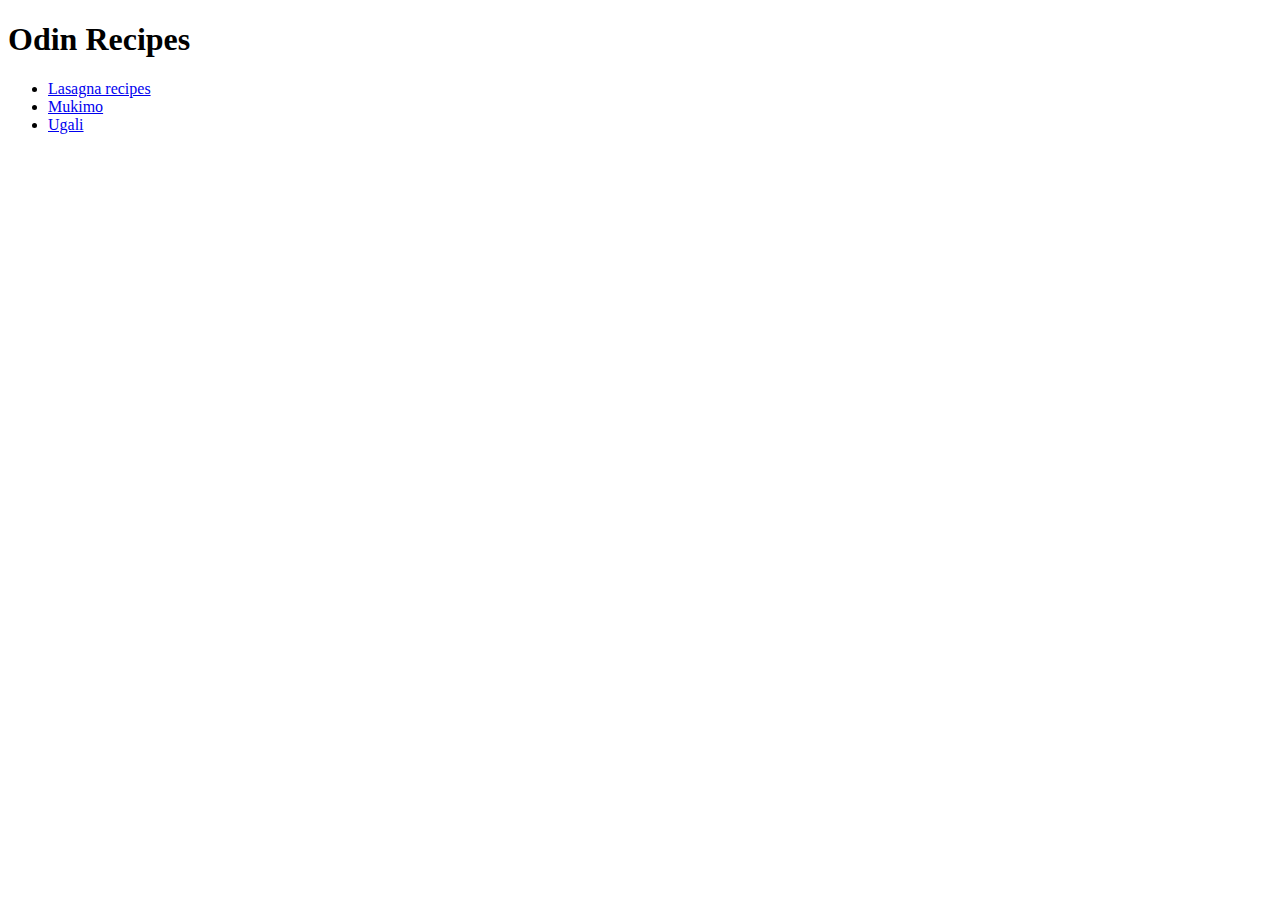
<file: index.html>
<!DOCTYPE html>
<html lang="en">
<head>
    <meta charset="UTF-8">
    <meta http-equiv="X-UA-Compatible" content="IE=edge">
    <meta name="viewport" content="width=device-width, initial-scale=1.0">
    <title>Odin Recipes</title>
</head>
<body>
    <h1>Odin Recipes</h1>
    <ul>
        <li><a href="recipes/lasagna.html">Lasagna recipes</a></li>
        <li><a href="recipes/mukimo.html">Mukimo</a></li>
        <li><a href="recipes/ugali.html">Ugali</a></li>
    </ul>
</body>
</html>
</file>
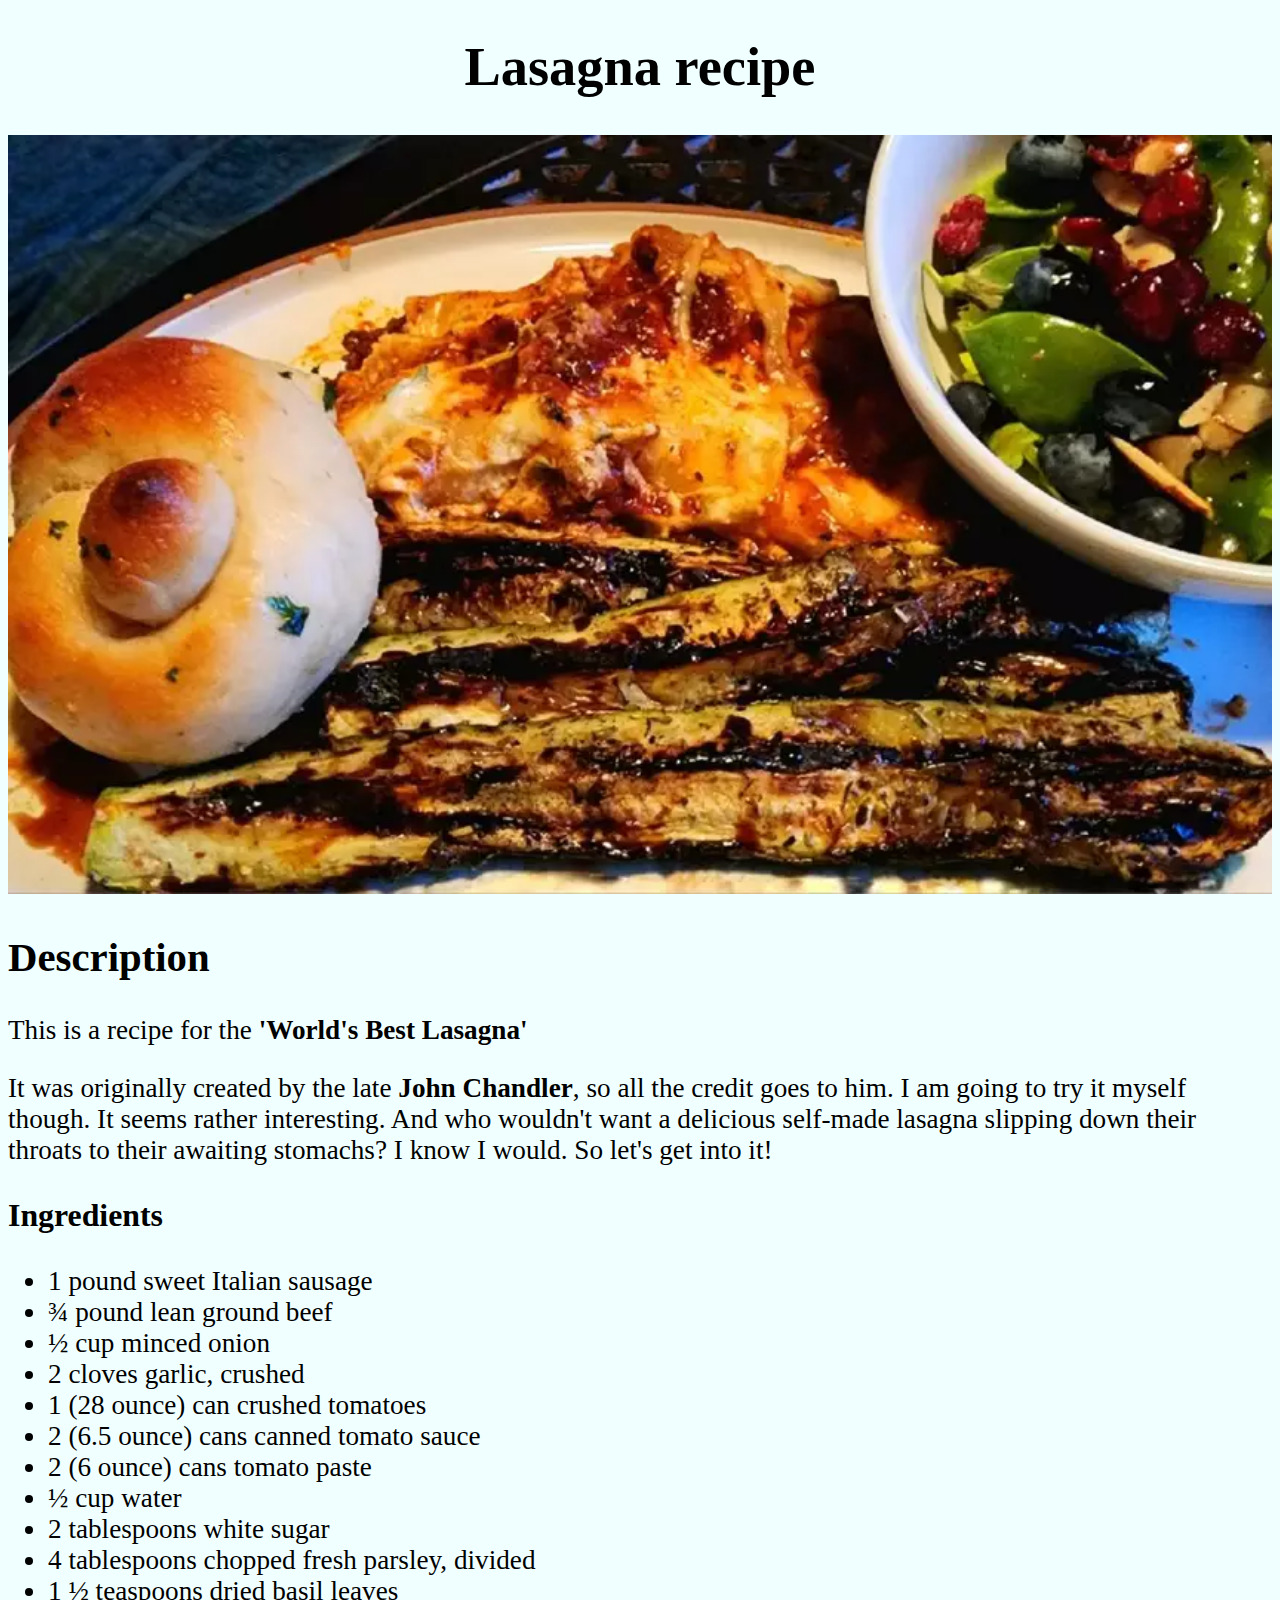
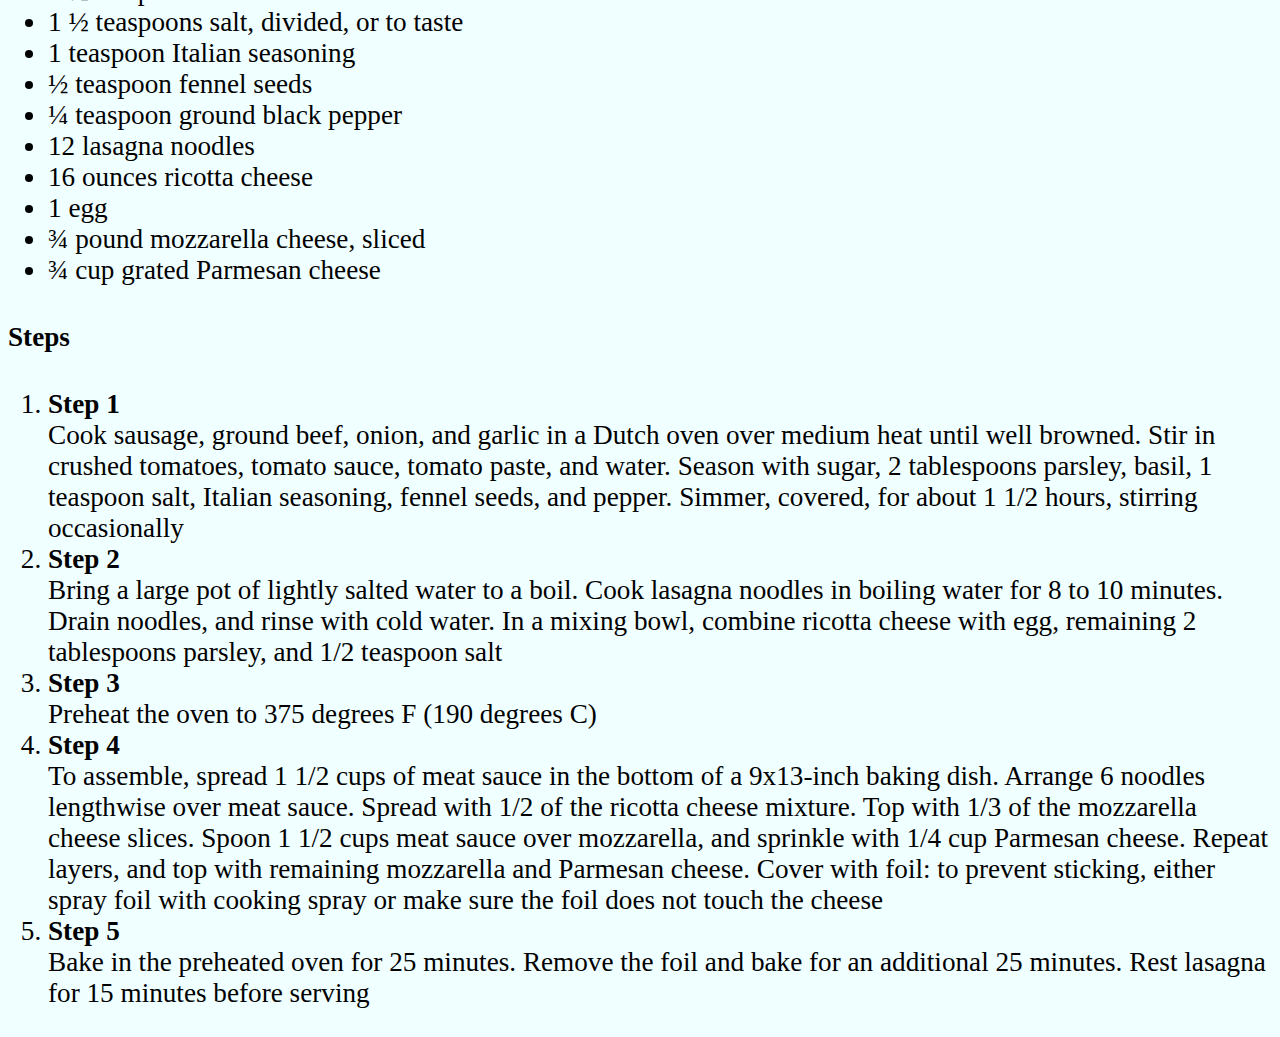
<file: recipes/lasagna.html>
<!DOCTYPE html>
 <html lang="en">
 <head>
    <meta charset="UTF-8">
    <meta http-equiv="X-UA-Compatible" content="IE=edge">
    <meta name="viewport" content="width=device-width, initial-scale=1.0">
    <title>lasagna</title>
    <link rel="stylesheet" href="lasagna.css"> 
 </head>
 <body>
    <div class="header">
      <h1>Lasagna recipe</h1>
    </div>
    <img src="images/lasagna.webp">
    <h2>Description</h2>
    <p>This is a recipe for the <strong>'World's Best Lasagna'</strong></p>
    <p>It was originally created by the late <strong>John Chandler</strong>, so all the credit goes to him. I am going to try it myself though. It seems rather interesting. And who wouldn't want a delicious self-made lasagna slipping down their throats to their awaiting stomachs? I know I would. So let's get into it!</p>
    <h3>Ingredients</h3>
    <ul>
      <li>1 pound sweet Italian sausage</li>
      <li>¾ pound lean ground beef</li>
      <li>½ cup minced onion</li>
      <li>2 cloves garlic, crushed</li>
      <li>1 (28 ounce) can crushed tomatoes</li>
      <li>2 (6.5 ounce) cans canned tomato sauce</li>
      <li>2 (6 ounce) cans tomato paste</li>
      <li>½ cup water</li>
      <li>2 tablespoons white sugar</li>
      <li>4 tablespoons chopped fresh parsley, divided</li>
      <li>1 ½ teaspoons dried basil leaves</li>
      <li>1 ½ teaspoons salt, divided, or to taste</li>
      <li>1 teaspoon Italian seasoning</li>
      <li>½ teaspoon fennel seeds</li>
      <li>¼ teaspoon ground black pepper</li>
      <li>12 lasagna noodles</li>
      <li>16 ounces ricotta cheese</li>
      <li>1 egg</li>
      <li>¾ pound mozzarella cheese, sliced</li>
      <li>¾ cup grated Parmesan cheese</li>
    </ul>
    <h4>Steps</h4>
    <ol>
      <li><strong>Step 1</strong><br>Cook sausage, ground beef, onion, and garlic in a Dutch oven over medium heat until well browned. Stir in crushed tomatoes, tomato sauce, tomato paste, and water. Season with sugar, 2 tablespoons parsley, basil, 1 teaspoon salt, Italian seasoning, fennel seeds, and pepper. Simmer, covered, for about 1 1/2 hours, stirring occasionally</li>
      <li><strong>Step 2</strong><br>Bring a large pot of lightly salted water to a boil. Cook lasagna noodles in boiling water for 8 to 10 minutes. Drain noodles, and rinse with cold water. In a mixing bowl, combine ricotta cheese with egg, remaining 2 tablespoons parsley, and 1/2 teaspoon salt</li>
      <li><strong>Step 3</strong><br>Preheat the oven to 375 degrees F (190 degrees C)</li>
      <li><strong>Step 4</strong><br>To assemble, spread 1 1/2 cups of meat sauce in the bottom of a 9x13-inch baking dish. Arrange 6 noodles lengthwise over meat sauce. Spread with 1/2 of the ricotta cheese mixture. Top with 1/3 of the mozzarella cheese slices. Spoon 1 1/2 cups meat sauce over mozzarella, and sprinkle with 1/4 cup Parmesan cheese. Repeat layers, and top with remaining mozzarella and Parmesan cheese. Cover with foil: to prevent sticking, either spray foil with cooking spray or make sure the foil does not touch the cheese</li>
      <li><strong>Step 5</strong><br>Bake in the preheated oven for 25 minutes. Remove the foil and bake for an additional 25 minutes. Rest lasagna for 15 minutes before serving</li>
    </ol>
 </body>
 </html>
</file>
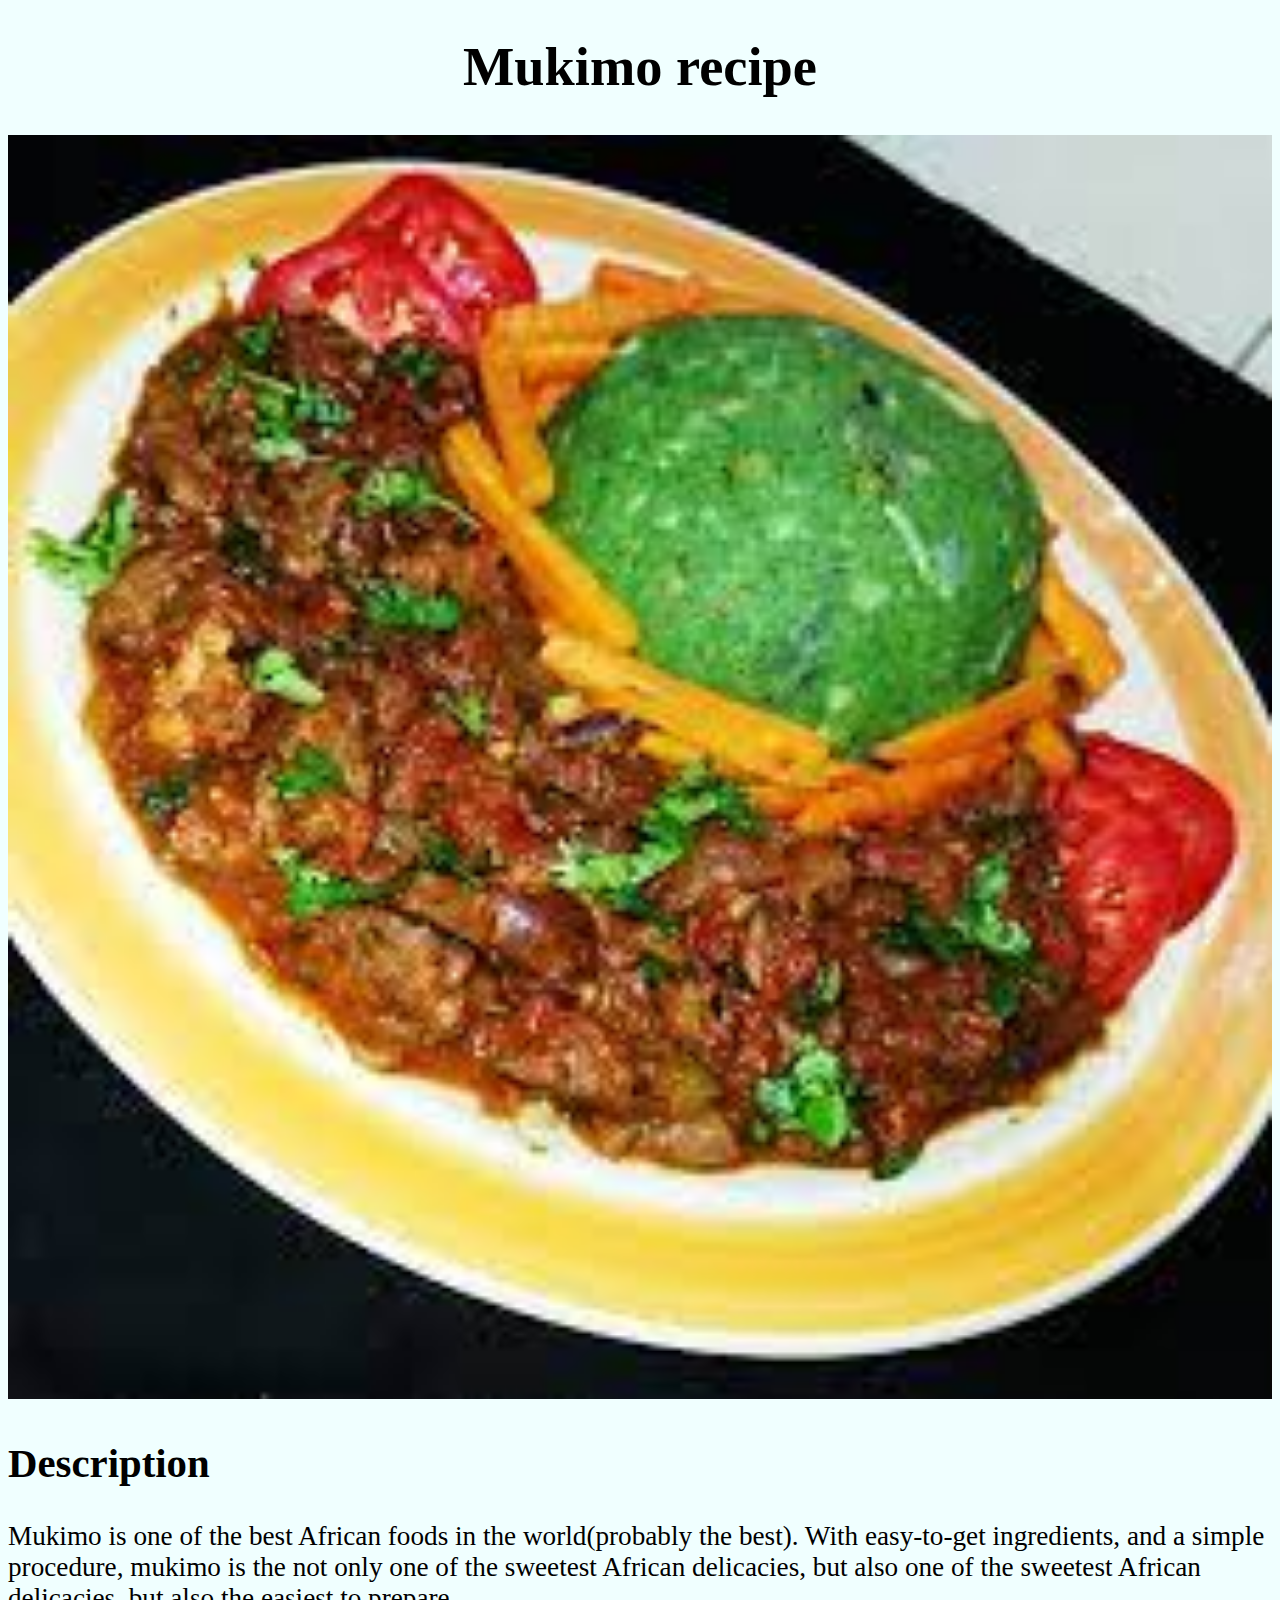
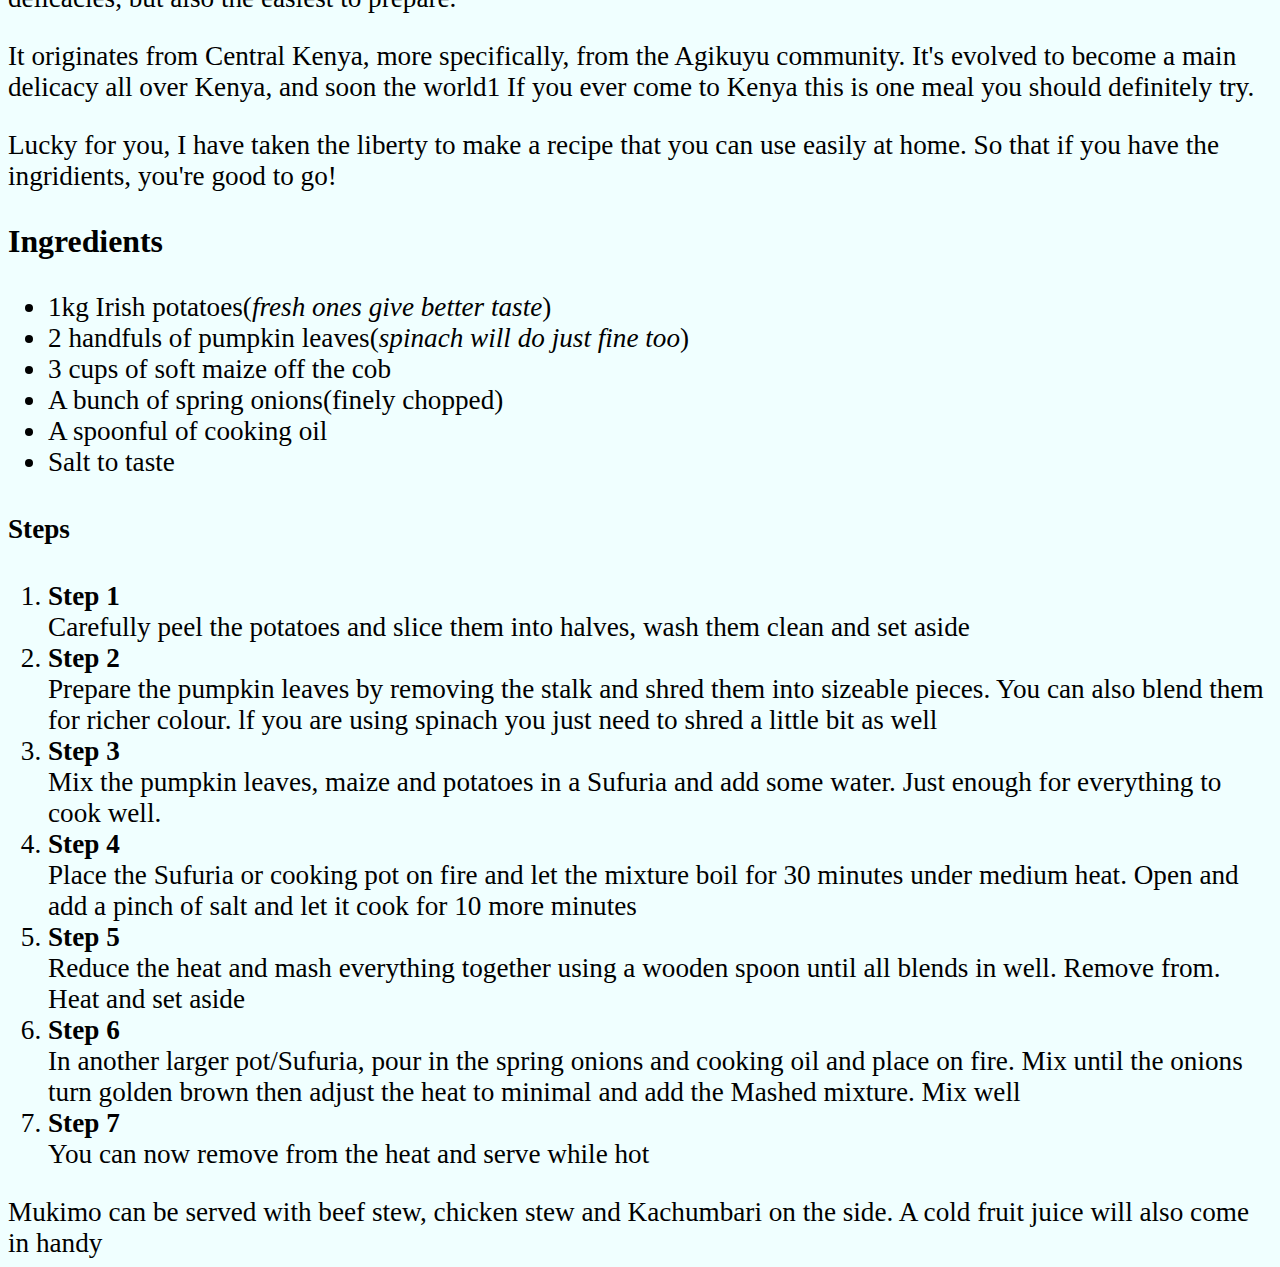
<file: recipes/mukimo.html>
<!DOCTYPE html>
<html lang="en">
<head>
    <meta charset="UTF-8">
    <meta http-equiv="X-UA-Compatible" content="IE=edge">
    <meta name="viewport" content="width=device-width, initial-scale=1.0">
    <title>mukimo</title>
    <link rel="stylesheet" href="mukimo.css">
</head>
<body>
    <h1>Mukimo recipe</h1>
    <img src="images/mukimo.jpeg">
    <h2>Description</h2>
    <p>Mukimo is one of the best African foods in the world(probably the best). With easy-to-get ingredients, and a simple procedure, mukimo is the not only one of the sweetest African delicacies, but also one of the sweetest African delicacies, but also the easiest to prepare.</p>
    <p>It originates from Central Kenya, more specifically, from the Agikuyu community. It's evolved to become a main delicacy all over Kenya, and soon the world1 If you ever come to Kenya this is one meal you should definitely try.</p>
    <p>Lucky for you, I have taken the liberty to make a recipe that you can use easily at home. So that if you have the ingridients, you're good to go!</p>
    <h3>Ingredients</h3>
    <ul>
        <li>1kg Irish potatoes(<i>fresh ones give better taste</i>)</li>
        <li>2 handfuls of pumpkin leaves(<i>spinach will do just fine too</i>)</li>
        <li>3 cups of soft maize off the cob</li>
        <li>A bunch of spring onions(finely chopped)</li>
        <li>A spoonful of cooking oil</li>
        <li>Salt to taste</li>
    </ul>
    <h4>Steps</h4>
    <ol>
        <li><strong>Step 1</strong><br>Carefully peel the potatoes and slice them into halves, wash them clean and set aside</li>
        <li><strong>Step 2</strong><br>Prepare the pumpkin leaves by removing the stalk and shred them into sizeable pieces. You can also blend them for richer colour. lf you are using spinach you just need to shred a little bit as well</li>
        <li><strong>Step 3</strong><br>Mix the pumpkin leaves, maize and potatoes in a Sufuria and add some water. Just enough for everything to cook well.</li>
        <li><strong>Step 4</strong><br>Place the Sufuria or cooking pot on fire and let the mixture boil for 30 minutes under medium heat. Open and add a pinch of salt and let it cook for 10 more minutes</li>
        <li><strong>Step 5</strong><br>Reduce the heat and mash everything together using a wooden spoon until all blends in well. Remove from. Heat and set aside</li>
        <li><strong>Step 6</strong><br>In another larger pot/Sufuria, pour in the spring onions and cooking oil and place on fire. Mix until the onions turn golden brown then adjust the heat to minimal and add the Mashed mixture. Mix well</li>
        <li><strong>Step 7</strong><br>You can now remove from the heat and serve while hot</li>
    </ol>
    <div>Mukimo can be served with beef stew, chicken stew and Kachumbari on the side. A cold fruit juice will also come in handy</div>
</body>
</html>
</file>
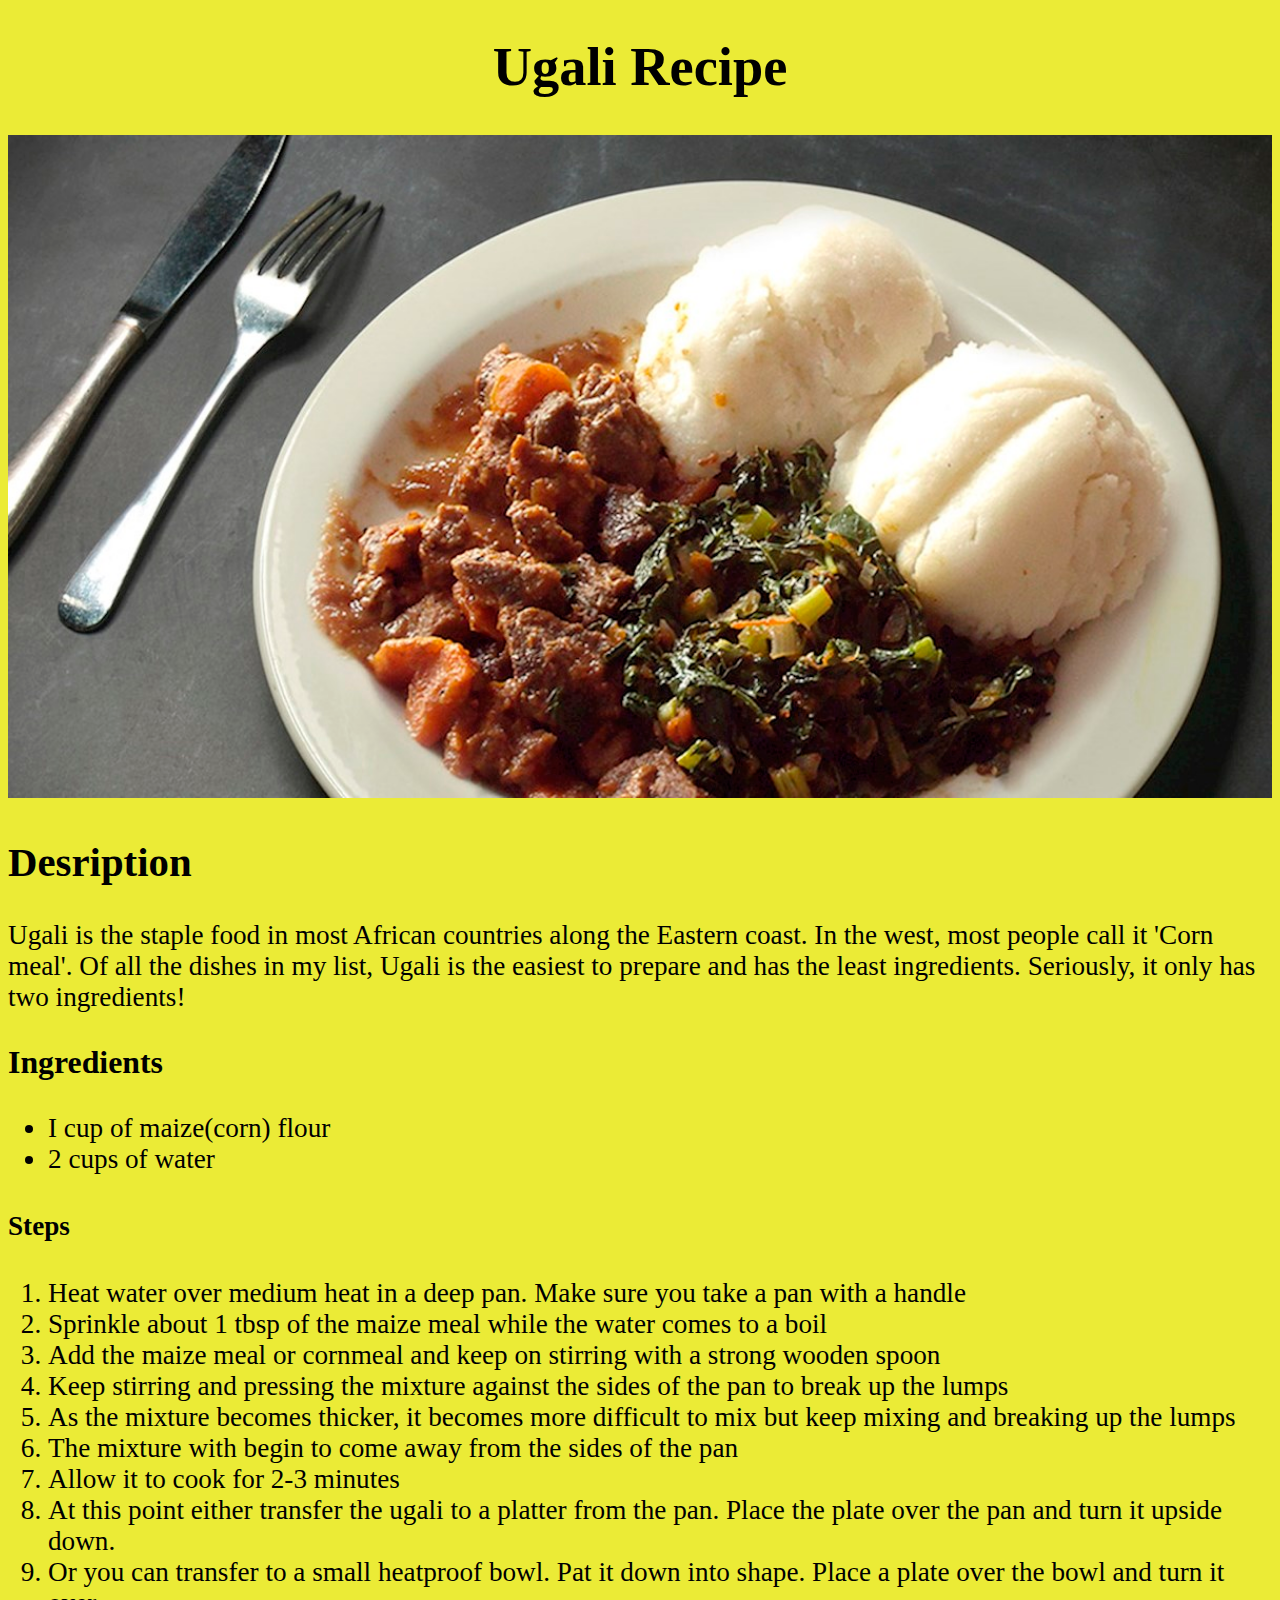
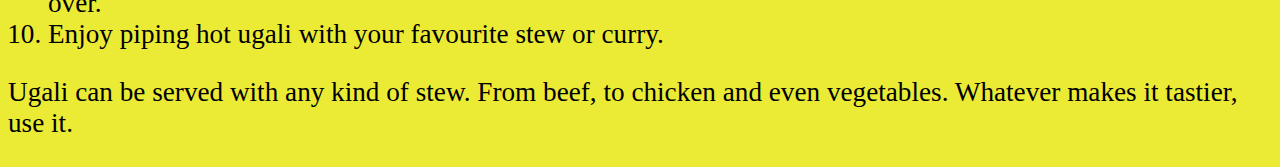
<file: recipes/ugali.html>
<!DOCTYPE html>
<html lang="en">
<head>
    <meta charset="UTF-8">
    <meta http-equiv="X-UA-Compatible" content="IE=edge">
    <meta name="viewport" content="width=device-width, initial-scale=1.0">
    <title>Ugali</title>
    <link rel="stylesheet" href="ugali.css">
</head>
<body>
    <h1>Ugali Recipe</h1>
    <img src="images/ugali.jpg">
    <h2>Desription</h2>
    <p>Ugali is the staple food in most African countries along the Eastern coast. In the west, most people call it 'Corn meal'. Of all the dishes in my list, Ugali is the easiest to prepare and has the least ingredients. Seriously, it only has two ingredients! </p>
    <h3>Ingredients</h3>
    <ul>
        <li>I cup of maize(corn) flour </li>
        <LI>2 cups of water</LI>
    </ul>
    <h4>Steps</h4>
    <ol>
        <li>Heat water over medium heat in a deep pan. Make sure you take a pan with a handle</li>
        <li>Sprinkle about 1 tbsp of the maize meal while the water comes to a boil</li>
        <li>Add the maize meal or cornmeal and keep on stirring with a strong wooden spoon</li>
        <li>Keep stirring and pressing the mixture against the sides of the pan to break up the lumps</li>
        <li>As the mixture becomes thicker, it becomes more difficult to mix but keep mixing and breaking up the lumps</li>
        <li>The mixture with begin to come away from the sides of the pan</li>
        <li>Allow it to cook for 2-3 minutes</li>
        <li>At this point either transfer the ugali to a platter from the pan. Place the plate over the pan and turn it upside down.</li>
        <li>Or you can transfer to a small heatproof bowl. Pat it down into shape. Place a plate over the bowl and turn it over.</li>
        <li>Enjoy piping hot ugali with your favourite stew or curry.</li>
    </ol>
    <p>Ugali can be served with any kind of stew. From beef, to chicken and even vegetables. Whatever makes it tastier, use it.</p>
</body>
</html>
</file>
<file: recipes/lasagna.css>
body {
    background-color:azure;
    font-size: 1.7em;
}
h1 {
    text-align: center;
}
img {
    width: 100%;
    height: auto;
}
</file>
<file: recipes/mukimo.css>
body {
    background-color:azure;
    font-size: 1.7em;
}
h1 {
    text-align: center;
}
img {
    width: 100%;
    height: auto;
}
</file>
<file: recipes/ugali.css>
body {
    background-color: rgb(235, 235, 54);
    font-size: 1.7em;
}
h1 {
    text-align: center;
}
img {
    width: 100%;
    height: auto;
}
</file>
